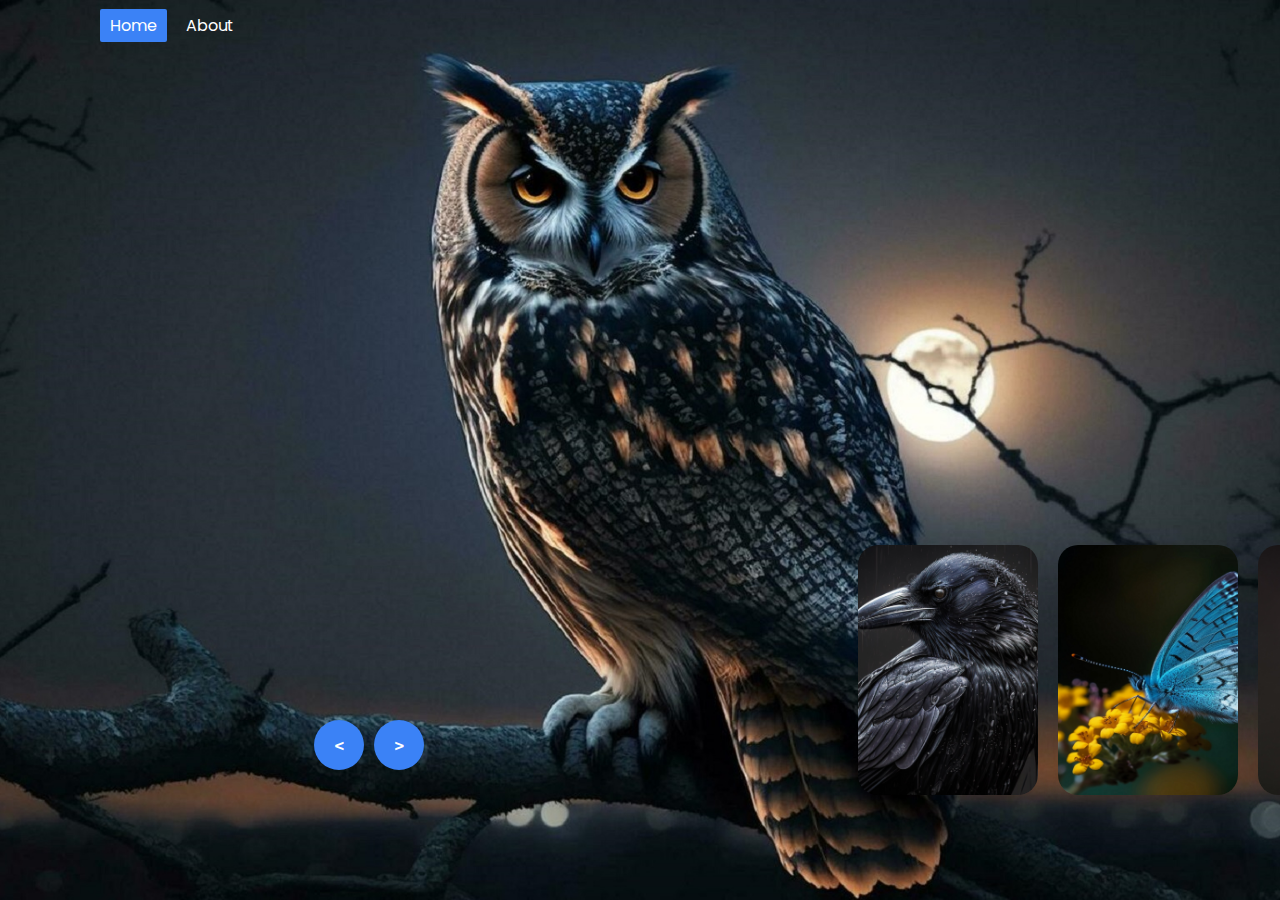
<file: fauna.html>
<!DOCTYPE html>
<html lang="en">
<head>
    <meta charset="UTF-8">
    <meta name="viewport" content="width=device-width, initial-scale=1.0">
    <title>Fauna LabuanBajo</title>

    <link rel="stylesheet" href="files/fauna.css">

</head>
<body>
    
    <header>

        <nav>
            <a href="index.html" class="active">Home</a>
            <a href="index.html#home">About</a>
        </nav>

    </header>


    <div class="carousel">

        <div class="list">

            <div class="item" style="background-image: url(files/image/el1.png);">
                <div class="content">
                    <div class="title">SLIDER</div>
                    <div class="name">EAGLE</div>
                    <div class="des">Lorem ipsum dolor sit amet consectetur, adipisicing elit. Officiis culpa similique consequuntur, reprehenderit dicta repudiandae.</div>
                    <div class="btn">
                        <button>See More</button>
                        <button>Subscribe</button>
                    </div>
                </div>
            </div>

            <div class="item" style="background-image: url(files/image/owl1.png);">
                
                <div class="content">
                    <div class="title">SLIDER</div>
                    <div class="name">OWL</div>
                    <div class="des">Lorem ipsum dolor sit amet consectetur, adipisicing elit. Officiis culpa similique consequuntur, reprehenderit dicta repudiandae.</div>
                    <div class="btn">
                        <button>See More</button>
                        <button>Subscribe</button>
                    </div>
                </div>

            </div>

            <div class="item" style="background-image: url(files/image/e1.png);">

                <div class="content">
                    <div class="title">SLIDER</div>
                    <div class="name">CROW</div>
                    <div class="des">Lorem ipsum dolor sit amet consectetur, adipisicing elit. Officiis culpa similique consequuntur, reprehenderit dicta repudiandae.</div>
                    <div class="btn">
                        <button>See More</button>
                        <button>Subscribe</button>
                    </div>
                </div>

            </div>

            <div class="item" style="background-image: url(files/image/k1.png);">
                
                <div class="content">
                    <div class="title">SLIDER</div>
                    <div class="name">BUTTERFLY</div>
                    <div class="des">Lorem ipsum dolor sit amet consectetur, adipisicing elit. Officiis culpa similique consequuntur, reprehenderit dicta repudiandae.</div>
                    <div class="btn">
                        <button>See More</button>
                        <button>Subscribe</button>
                    </div>
                </div>

            </div>

            <div class="item" style="background-image: url(files/image/owl2.png);">
                
                <div class="content">
                    <div class="title">SLIDER</div>
                    <div class="name">OWL</div>
                    <div class="des">Lorem ipsum dolor sit amet consectetur, adipisicing elit. Officiis culpa similique consequuntur, reprehenderit dicta repudiandae.</div>
                    <div class="btn">
                        <button>See More</button>
                        <button>Subscribe</button>
                    </div>
                </div>

            </div>

            <div class="item" style="background-image: url(files/image/el1.png);">
                
                <div class="content">
                    <div class="title">SLIDER</div>
                    <div class="name">EAGLE</div>
                    <div class="des">Lorem ipsum dolor sit amet consectetur, adipisicing elit. Officiis culpa similique consequuntur, reprehenderit dicta repudiandae.</div>
                    <div class="btn">
                        <button>See More</button>
                        <button>Subscribe</button>
                    </div>
                </div>

            </div>

            <div class="item" style="background-image: url(files/image/kingfirser2.png);">
                
                <div class="content">
                    <div class="title">SLIDER</div>
                    <div class="name">KINGFISHER</div>
                    <div class="des">Lorem ipsum dolor sit amet consectetur, adipisicing elit. Officiis culpa similique consequuntur, reprehenderit dicta repudiandae.</div>
                    <div class="btn">
                        <button>See More</button>
                        <button>Subscribe</button>
                    </div>
                </div>

            </div>

            <div class="item" style="background-image: url(files/image/parrot1.png);">
                
                <div class="content">
                    <div class="title">SLIDER</div>
                    <div class="name">PARROT</div>
                    <div class="des">Lorem ipsum dolor sit amet consectetur, adipisicing elit. Officiis culpa similique consequuntur, reprehenderit dicta repudiandae.</div>
                    <div class="btn">
                        <button>See More</button>
                        <button>Subscribe</button>
                    </div>
                </div>

            </div>

            <div class="item" style="background-image: url(files/image/heron.png);">
                
                <div class="content">
                    <div class="title">SLIDER</div>
                    <div class="name">HERON</div>
                    <div class="des">Lorem ipsum dolor sit amet consectetur, adipisicing elit. Officiis culpa similique consequuntur, reprehenderit dicta repudiandae.</div>
                    <div class="btn">
                        <button>See More</button>
                        <button>Subscribe</button>
                    </div>
                </div>

            </div>

            <div class="item" style="background-image: url(files/image/k2.png);">
                
                <div class="content">
                    <div class="title">SLIDER</div>
                    <div class="name">BUTTERFLY</div>
                    <div class="des">Lorem ipsum dolor sit amet consectetur, adipisicing elit. Officiis culpa similique consequuntur, reprehenderit dicta repudiandae.</div>
                    <div class="btn">
                        <button>See More</button>
                        <button>Subscribe</button>
                    </div>
                </div>

            </div>

            <div class="item" style="background-image: url(files/image/parrot2.png);">
                
                <div class="content">
                    <div class="title">SLIDER</div>
                    <div class="name">PARROT</div>
                    <div class="des">Lorem ipsum dolor sit amet consectetur, adipisicing elit. Officiis culpa similique consequuntur, reprehenderit dicta repudiandae.</div>
                    <div class="btn">
                        <button>See More</button>
                        <button>Subscribe</button>
                    </div>
                </div>

            </div>

        </div>

        <!--next prev button-->
        <div class="arrows">
            <button class="prev"><</button>
            <button class="next">></button>
        </div>


        <!-- time running -->
        <div class="timeRunning"></div>

    </div>

    <script src="files/app.js"></script>
</body>
</html>
</file>
<file: files/fauna.css>
@import url('https://fonts.googleapis.com/css2?family=Poppins:ital,wght@0,100;0,200;0,300;0,400;0,500;0,600;0,700;0,800;0,900;1,100;1,200;1,300;1,400;1,500;1,600;1,700;1,800;1,900&display=swap');

*{
    margin: 0;
    padding: 0;
    box-sizing: border-box;
    font-family: 'Poppins', sans-serif;
}

/* Header section */

header{
    width: 100%; 
    max-width: 100%;
    padding-left: 100px;
    height: 50px;
    display: flex;
    align-items: center;
    position: relative;
    z-index: 1000;
}

header nav a{
    color: #fff;
    margin-right: 5px;
    padding: 5px 10px;
    font-size: 16px;
    transition: 0.2s;
    text-decoration: none;
}

a.active{
    background: #3b82f6;
    border-radius: 2px;
}

a:hover{
    background: #1d4ed8;
    border-radius: 2px;
}

/* Header section */



/* carousel */

.carousel{
    width: 100vw;
    height: 100vh;
    margin-top: -50px;
    overflow: hidden;
    position: relative;
}

.carousel .list .item{
    width: 180px;
    height: 250px;
    position: absolute;
    top: 80%;
    transform: translateY(-70%);
    left: 70%;
    border-radius: 20px;
    box-shadow: 0 25px 50px rgba(0, 0, 0, 0.3);
    background-position: 50% 50%;
    background-size: cover;
    z-index: 100;
    transition: 1s;
}

.carousel .list .item:nth-child(1),
.carousel .list .item:nth-child(2){
    top: 0;
    left: 0;
    transform: translate(0, 0);
    border-radius: 0;
    width: 100%;
    height: 100%;
}

.carousel .list .item:nth-child(3){
    left: 67%;
}

.carousel .list .item:nth-child(4){
    left: calc(67% + 200px);
}

.carousel .list .item:nth-child(5){
    left: calc(67% + 400px);
}

.carousel .list .item:nth-child(6){
    left: calc(67% + 600px);
}

.carousel .list .item:nth-child(n+7){
    left: calc(67% + 800px);
    opacity: 0;
}





.list .item .content{
    position: absolute;
    top: 50%;
    left: 100px;
    transform: translateY(-50%);
    width: 400px;
    text-align: left;
    color: #fff;
    display: none;
}

.list .item:nth-child(2) .content{
    display: block;
}

.content .title{
    font-size: 100px;
    text-transform: uppercase;
    color: #3b82f6;
    font-weight: bold;
    line-height: 1;

    opacity: 0;
    animation: animate 1s ease-in-out 0.3s 1 forwards;
}

.content .name{
    font-size: 100px;
    text-transform: uppercase;
    font-weight: bold;
    line-height: 1;
    text-shadow: 3px 4px 4px rgba(255, 255, 255, 0.8);

    opacity: 0;
    animation: animate 1s ease-in-out 0.6s 1 forwards;
}

.content .des{
    margin-top: 10px;
    margin-bottom: 20px;
    font-size: 18px;
    margin-left: 5px;

    opacity: 0;
    animation: animate 1s ease-in-out 0.9s 1 forwards;
}

.content .btn{
    margin-left: 5px;

    opacity: 0;
    animation: animate 1s ease-in-out 1.2s 1 forwards;
}

.content .btn button{
    padding: 10px 20px;
    border: none;
    cursor: pointer;
    font-size: 16px;
    border: 2px solid #fff;
}

.content .btn button:nth-child(1){
    margin-right: 15px;
}

.content .btn button:nth-child(2){
    background: transparent;
    color: white;
    border: 2px solid #fff;
    transition: 0.3s;
}

.content .btn button:nth-child(2):hover{
    background-color: #1d4ed8;
    color: #fff;
    border-color: #1d4ed8;
}


@keyframes animate {
    
    from{
        opacity: 0;
        transform: translate(0, 100px);
        filter: blur(33px);
    }

    to{
        opacity: 1;
        transform: translate(0);
        filter: blur(0);
    }
}

/* Carousel */




/* next prev arrows */

.arrows{
    position: absolute;
    top: 80%;
    right: 52%;
    z-index: 100;
    width: 300px;
    max-width: 30%;
    display: flex;
    gap: 10px;
    align-items: center;
}

.arrows button{
    width: 50px;
    height: 50px;
    border-radius: 50%;
    background-color: #3b82f6;
    color: #fff;
    border: none;
    outline: none;
    font-size: 16px;
    font-family: monospace;
    font-weight: bold;
    transition: .5s;
    cursor: pointer;
}

.arrows button:hover{
    background: #fff;
    color: #000;
}


/* time running */
.carousel .timeRunning{
    position: absolute;
    z-index: 1000;
    width: 0%;
    height: 4px;
    background-color: #1d4ed8;
    left: 0;
    top: 0;
    animation: runningTime 7s linear 1 forwards;
}

@keyframes runningTime {
    
    from{width: 0%;}
    to{width: 100%;}

}


/* Responsive Design */

@media screen and (max-width: 999px){
    
    header{
        padding-left: 50px;
    }

    .list .item .content{
        left: 50px;
    }

    .content .title, .content .name{
        font-size: 70px;
    }

    .content .des{
        font-size: 16px;
    }

}

@media screen and (max-width: 690px){
    header nav a{
        font-size: 14px;
        margin-right: 0;
    }

    .list .item .content{
        top: 40%;
    }

    .content .title, .content .name{
        font-size: 45px;
    }

    .content .btn button{
        padding: 10px 15px;
        font-size: 14px;
    }
}
</file>
